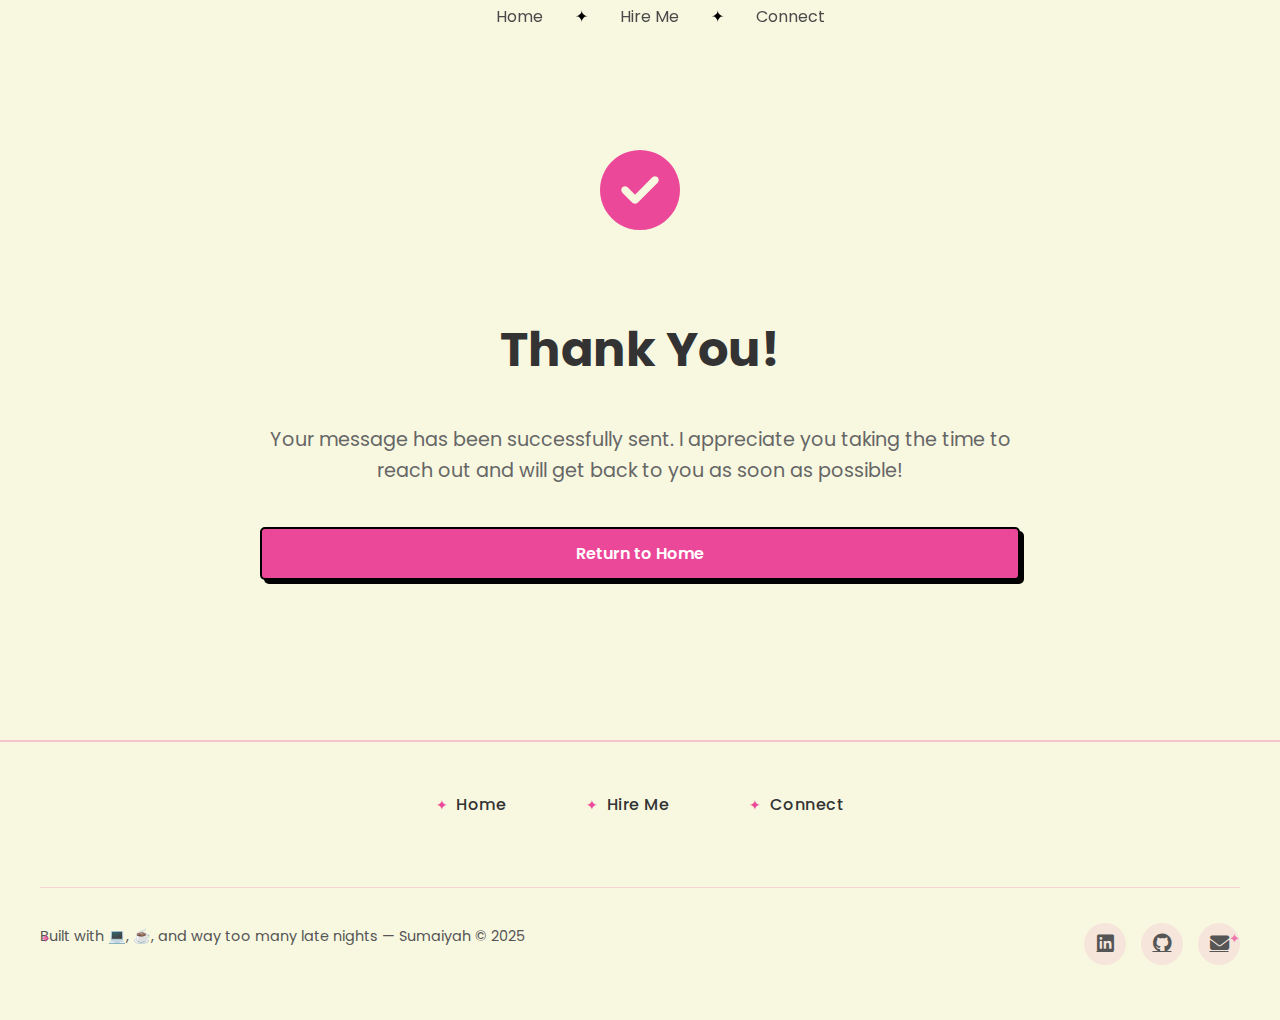
<file: thank-you.html>
<!DOCTYPE html>
<html lang="en">
<head>
    <meta charset="UTF-8">
    <meta name="viewport" content="width=device-width, initial-scale=1.0">
    <title>Thank You - Sumaiyah's Portfolio</title>
    
    <!-- Original Sparkle Favicon -->
    <link rel="icon" href="assets/favicon-sparkle.svg" type="image/svg+xml">
    <link rel="apple-touch-icon" href="assets/favicon-sparkle.svg">
    <meta name="theme-color" content="#ec4899">
    <link rel="stylesheet" href="style.css">
    <link rel="stylesheet" href="https://cdnjs.cloudflare.com/ajax/libs/font-awesome/6.4.0/css/all.min.css">
    <link href="https://fonts.googleapis.com/css2?family=Poppins:wght@300;400;500;600;700&display=swap" rel="stylesheet">
    <style>
        .thank-you-container {
            max-width: 800px;
            margin: 0 auto;
            padding: 100px 20px;
            text-align: center;
            min-height: 70vh;
            display: flex;
            flex-direction: column;
            justify-content: center;
        }
        
        .thank-you-icon {
            font-size: 80px;
            color: #ec4899;
            margin-bottom: 30px;
            animation: bounce 2s infinite;
        }
        
        .thank-you-title {
            font-size: 3rem;
            font-weight: 700;
            margin-bottom: 20px;
            color: #333;
        }
        
        .thank-you-message {
            font-size: 1.2rem;
            color: #666;
            margin-bottom: 40px;
            line-height: 1.6;
        }
        
        .return-home {
            display: inline-block;
            padding: 12px 24px;
            background-color: #ec4899;
            color: white;
            text-decoration: none;
            border-radius: 5px;
            font-weight: 600;
            transition: all 0.3s ease;
            border: 2px solid #000;
            box-shadow: 4px 4px 0 #000;
        }
        
        .return-home:hover {
            transform: translateY(-3px);
            box-shadow: 6px 6px 0 #000;
        }
        
        @keyframes bounce {
            0%, 20%, 50%, 80%, 100% {
                transform: translateY(0);
            }
            40% {
                transform: translateY(-20px);
            }
            60% {
                transform: translateY(-10px);
            }
        }
    </style>
</head>
<body>
    <!-- Navigation -->
    <header>
        <nav class="navbar">
            <ul class="nav-links">
                <li><a href="index.html">Home</a></li>
                <li class="separator">✦</li>
                <li><a href="hire-me.html">Hire Me</a></li>
                <li class="separator">✦</li>
                <li><a href="connect.html">Connect</a></li>
            </ul>
        </nav>
    </header>

    <div class="thank-you-container">
        <div class="thank-you-icon">
            <i class="fas fa-check-circle"></i>
        </div>
        <h1 class="thank-you-title">Thank You!</h1>
        <p class="thank-you-message">Your message has been successfully sent. I appreciate you taking the time to reach out and will get back to you as soon as possible!</p>
        <a href="index.html" class="return-home">Return to Home</a>
    </div>

    <!-- Simple Footer Section -->
    <footer class="simple-footer">
        <div class="footer-content">
            <div class="horizontal-links">
                <ul class="footer-links-horizontal">
                    <li><a href="index.html">Home</a></li>
                    <li><a href="hire-me.html">Hire Me</a></li>
                    <li><a href="connect.html">Connect</a></li>
                </ul>
            </div>
        </div>
        
        <div class="footer-bottom">
            <p class="footer-bottom-text">Built with 💻, ☕, and way too many late nights — Sumaiyah © 2025</p>
            <div class="footer-social">
                <a href="https://www.linkedin.com/in/sumaiyah-ibrahim-27049a284" target="_blank" rel="noopener noreferrer" class="social-link"><i class="fab fa-linkedin"></i></a>
                <a href="https://github.com/sumaiyahibrahim" target="_blank" rel="noopener noreferrer" class="social-link"><i class="fab fa-github"></i></a>
                <a href="mailto:sumaiyahibrahim15@gmail.com" class="social-link"><i class="fas fa-envelope"></i></a>
            </div>
        </div>
    </footer>
</body>
</html>
</file>
<file: style.css>
/* 
 * Main CSS for Sumaiyah's Portfolio
 * Contains core styles used across all pages
 */

/* ===== RESET & BASE STYLES ===== */
* {
    box-sizing: border-box;
}

body,
html {
    background: #f8f8e1;
    /* Apply the same color across the site */
    margin: 0;
    padding: 0;
}

/* Body styles are inherited from html */

nav {
    display: flex;
    justify-content: space-between;
    align-items: center;
    padding: 1rem 2rem;
    background-color: transparent;
    /* Transparent background */
    position: sticky;
    top: 0;
    z-index: 1000;
    max-width: 1400px;
    margin: 0 auto;
    width: 100%;
}

/* Hamburger menu for mobile */
.hamburger {
    display: none;
    flex-direction: column;
    justify-content: space-between;
    width: 30px;
    height: 21px;
    cursor: pointer;
    z-index: 1001;
}

.hamburger span {
    display: block;
    height: 3px;
    width: 100%;
    background-color: #4a4a4a;
    transition: all 0.3s ease;
}

.hamburger.active span:nth-child(1) {
    transform: translateY(9px) rotate(45deg);
}

.hamburger.active span:nth-child(2) {
    opacity: 0;
}

.hamburger.active span:nth-child(3) {
    transform: translateY(-9px) rotate(-45deg);
}



.navbar-logo {
    height: 40px;
    width: 40px;
}

.nav-links {
    list-style: none;
    display: flex;
    gap: 2rem;
    /* Add spacing between links */
    position: absolute;
    left: 50%;
    transform: translateX(-50%);
    transition: all 0.3s ease;
}

.nav-social {
    display: flex;
    gap: 1.5rem;
}

.nav-social a {
    color: #4a4a4a;
    font-size: 1.2rem;
    transition: color 0.3s ease;
}

.nav-social a:hover {
    color: #ec4899;
}

/* Media Queries for Responsive Design */
@media screen and (max-width: 992px) {
    nav {
        padding: 1rem;
    }
    
    .nav-links {
        gap: 1.5rem;
    }
}

@media screen and (max-width: 768px) {
    .hamburger {
        display: flex;
    }
    
    .nav-links {
        position: fixed;
        top: 0;
        left: -100%;
        width: 100%;
        height: 100vh;
        flex-direction: column;
        justify-content: center;
        align-items: center;
        background-color: rgba(248, 248, 225, 0.95);
        gap: 2rem;
        transition: 0.3s;
        z-index: 1000;
    }
    
    .nav-links.active {
        left: 0;
    }
    
    .nav-social {
        position: fixed;
        bottom: 50px;
        left: -100%;
        width: 100%;
        justify-content: center;
        transition: 0.3s;
        z-index: 1000;
    }
    
    .nav-social.active {
        left: 0;
    }
    
    .separator {
        display: none;
    }
}

@media screen and (max-width: 480px) {
    .navbar-logo {
        height: 35px;
        width: 35px;
    }
    
    nav {
        padding: 0.8rem;
    }
}

.nav-links li a {
    font-family: 'Poppins', sans-serif;
    font-size: 1rem;
    color: #4a4a4a;
    /* Match h1 tag color */
    text-decoration: none;
    /* Remove default underline */
    position: relative;
}

.nav-links li a::after {
    content: '';
    position: absolute;
    left: 0;
    bottom: -2px;
    /* Position underline slightly below text */
    width: 0;
    height: 2px;
    background-color: #ec4899;
    /* Pink underline */
    transition: width 0.3s ease;
}

.nav-links li a:hover::after {
    width: 100%;
    /* Expand underline on hover */
}

/* Style for the separator symbol in navbar */
.separator {
    color: black;
    /* Pink color to match the underline hover effect */
}

.hero-title {
    font-family: 'Playwrite AU SA', cursive;
}

body,
p,
a {
    font-family: 'Poppins', sans-serif;
}

.hero {
    display: flex;
    justify-content: center;
    align-items: center;
    height: 90vh;
    padding: 20px;
    background: #f8f8e1;
    /* Match the site's theme */
}

.hero-content {
    display: flex;
    gap: 60px;
    /* Increase the gap between the image and text */
    align-items: center;
    /* Align image and text vertically */
}

/* ===== RESPONSIVE DESIGN SYSTEM ===== */

/* Large Desktops (1200px and up) */
@media (min-width: 1200px) {
    .hero-content {
        max-width: 1140px;
        margin: 0 auto;
    }
    
    .hero-image {
        max-width: 350px;
    }
}

/* Medium Desktops (992px to 1199px) */
@media (min-width: 992px) and (max-width: 1199px) {
    .hero-content {
        max-width: 960px;
        margin: 0 auto;
        gap: 40px;
    }
    
    .hero-image {
        max-width: 300px;
    }
}

/* Tablets and Small Desktops (768px to 991px) */
@media (min-width: 768px) and (max-width: 991px) {
    .hero {
        height: auto;
        padding: 60px 20px;
    }
    
    .hero-content {
        max-width: 720px;
        margin: 0 auto;
        gap: 30px;
    }
    
    .hero-image {
        max-width: 250px;
    }
    
    .hero-text h1 {
        font-size: 2.5rem;
    }
    
    .hero-subtext {
        font-size: 1rem;
    }
}

/* Mobile Devices (up to 767px) */
@media (max-width: 767px) {
    .hero {
        height: auto;
        padding: 40px 20px;
    }
    
    .hero-content {
        flex-direction: column;
        gap: 30px;
        text-align: center;
    }
    
    .hero-text {
        text-align: center;
    }
    
    .hero-text h1 {
        font-size: 2.2rem;
    }
    
    .hero-subtext {
        font-size: 0.95rem;
        line-height: 1.6;
    }
    
    /* Remove any floating animations for small screens */
    .hero-image-container img,
    .hi-gif,
    .hi-container {
        animation: none !important;
        transform: none !important;
    }
    
    /* Enhanced Mobile Navigation */
    .hamburger {
        display: flex;
    }
    
    .nav-links {
        position: fixed;
        top: 0;
        right: -100%;
        width: 70%;
        height: 100vh;
        background-color: #f8f8e1;
        flex-direction: column;
        justify-content: center;
        align-items: center;
        transition: all 0.5s ease;
        box-shadow: -5px 0 15px rgba(0, 0, 0, 0.1);
        z-index: 1000;
        padding: 50px 0;
    }
    
    .nav-links.active {
        right: 0;
    }
    
    .nav-links li {
        margin: 15px 0;
    }
    
    .separator {
        display: none;
    }
    
    .nav-social {
        position: absolute;
        bottom: 50px;
        display: flex;
        justify-content: center;
        width: 100%;
    }
}

/* Small Mobile Devices (up to 575px) */
@media (max-width: 575px) {
    .hero-text h1 {
        font-size: 2rem;
    }
    
    .hero-image {
        max-width: 200px;
    }
    
    .custom-button {
        padding: 10px 20px;
        font-size: 0.9rem;
    }
}

.hero-image-container {
    flex: 1;
    /* Allow the image container to take up space */
    text-align: center;
    /* Center the image inside the container */
}

.hero-image {
    width: 100%;
    /* Make the image responsive */
    max-width: 300px;
    /* Set a maximum width for the image */
    height: auto;
    /* Maintain aspect ratio */
    border-radius: 10px;
    /* Optional: Add rounded corners */
}

.hero-text {
    flex: 3;
    /* Increase the width of the text container */
    text-align: left;
    /* Align text to the left */
    font-family: 'Playwrite AU SA', cursive;
}

@import url('https://fonts.googleapis.com/css2?family=Playwrite+AU+SA:wght@100..400&display=swap');

.hero-text h1 {
    font-size: 100px;
    /* Keep the font size large */
    font-family: 'Playwrite AU SA', cursive;
    /* Apply Playwrite AU SA font */
    font-weight: 400;
    /* Use the specified weight range */
    margin: 0;
    /* Remove any extra margin */
    line-height: 1.2;
    /* Adjust spacing between lines */
    word-wrap: break-word;
    /* Ensure text wraps properly if needed */
    color: #4a4a4a;
    /* Dark gray color */
}

.about-container h2 {
    font-size: 1.5rem;
    font-weight: 600;
    margin-bottom: 20px;
    color: #333;
}

.custom-button {
    position: relative;
    display: inline-flex;
    align-items: center;
    justify-content: center;
    padding: 12px 24px;
    font-size: 16px;
    font-weight: 600;
    cursor: pointer;
    transition: all 0.3s ease;
    outline: none;
    user-select: none;
    color: #ffffff;
    border-top-width: 1px;
    border-right-width: 1px;
    border-bottom-width: 1px;
    border-left-width: 1px;
    border-top-style: solid;
    border-right-style: solid;
    border-bottom-style: solid;
    border-left-style: solid;
    border-top-color: #000000;
    border-right-color: #000000;
    border-bottom-color: #000000;
    border-left-color: #000000;
    border-top-left-radius: 4px;
    border-top-right-radius: 4px;
    border-bottom-right-radius: 4px;
    border-bottom-left-radius: 4px;
    background-color: #ec4899;
    box-shadow: 4px 4px 0px 0px #be185d;
    text-decoration: none;
    text-align: center;
}

.custom-button:hover {
    transition: all 0.3s ease;
    transform: translateY(-2px);
}

.hero-subtext {
    max-width: 600px;
    margin: 20px auto;
    font-size: 1.1rem;
    line-height: 1.6;
    color: #333;
    margin-top: 35px;
    margin-left: 0px;
    margin-right: 0px;
}

/* Ensure Poppins font is loaded */
@import url('https://fonts.googleapis.com/css2?family=Poppins:wght@300;400;500;600&display=swap');

body {
    font-family: 'Poppins', sans-serif;
}

/* Style the scroll-text container */
.scroll-marquee-wrapper {
    width: 100%;
    overflow: hidden;
    /* Prevent text from overflowing */
    background-color: transparent;
    position: relative;
    height: 100px;
    /* Adjust height as needed */
    display: flex;
    align-items: center;
}

.scroll-text {
    font-size: 48px;
    /* Enlarge the text size */
    color: #585656;
    /* Match the h1 color */
    font-family: 'Poppins', sans-serif;
    white-space: nowrap;
    /* Prevent text wrapping */
    display: inline-block;
    animation: scroll-left 90s linear infinite;
    /* Increase duration for slower scrolling */
}

/* Duplicate the text for seamless scrolling */
.scroll-text::after {
    content: attr(data-text);
    /* Duplicate the text */
    margin-left: 50px;
    /* Add spacing between repetitions */
}

/* Right-to-left seamless scrolling animation */
@keyframes scroll-left {
    0% {
        transform: translateX(0);
    }

    100% {
        transform: translateX(-100%);
    }
}

/* About Section Styling */
.about-section {
    background-color: #f8f8e1;
    /* Match the site's theme */
    padding: 30px;
    font-family: 'Poppins', sans-serif;
}

.about-flex-container {
    display: flex;
    align-items: center;
    justify-content: space-between;
    gap: 60px;
    /* Increase spacing between candy and content */
    padding: 30px;
    /* Add padding around the flex container */
}

.candy-container {
    flex: 1;
    display: flex;
    justify-content: center;
    align-items: center;
    padding: 20px;
    /* Add padding around the candy */
}

.spiral-candy {
    width: 400px;
    /* Candy size */
    height: 400px;
    border-radius: 50%;
    display: block;
    /* Ensure the image is visible */
    transform-origin: center;
    /* Rotate around the center */
    animation: none; /* Remove any rotation animation */
}

/* About Section Responsive Design */
@media (max-width: 991px) {
    .about-flex-container {
        flex-direction: column;
        gap: 30px;
        padding: 20px;
    }
    
    .about-container {
        padding: 20px;
        width: 100%;
    }
    
    .candy-container {
        display: none; /* Hide the candy on tablet and mobile screens */
    }
    
    .about-container h2 {
        text-align: center;
        font-size: 2rem;
    }
    
    .about-container p {
        font-size: 1rem;
        line-height: 1.6;
    }
    
    .typewriter-container {
        font-size: 1.2rem;
        margin-top: 15px;
    }
    
    .cursor {
        font-size: 1.2rem;
    }
}

.about-container {
    flex: 2;
    text-align: left;
    padding: 20px 40px;
    /* Add padding to the content */
    font-size: 20px;
    /* Increase font size for better readability */
    line-height: 1.8;
    /* Adjust line height for better spacing */
}

.about-container p {
    font-size: 18px;
    line-height: 1.8;
    color: #585656;
    margin-bottom: 20px;
}

.highlight {
    color: #ec4899;
    /* Pink color for highlighted text */
    font-weight: bold;
    position: relative;
    text-decoration: none;
    /* Remove any default underline */
}

.highlight::after {
    content: '';
    position: absolute;
    left: 0;
    bottom: 0;
    width: 100%;
    height: 4px;
    background-color: #ec4899;
    opacity: 0.3;
    z-index: -1;
    transition: opacity 0.3s ease;
}

.highlight:hover::after {
    opacity: 0.6;
}

.resume-link {
    display: inline-block;
    padding: 10px 20px;
    background-color: rgba(236, 72, 153, 0.1);
    color: #555;
    text-decoration: none;
    border-radius: 5px;
    font-weight: 500;
    transition: all 0.3s ease;
    border: 1px solid rgba(236, 72, 153, 0.3);
    font-family: 'Poppins', sans-serif;
}

.resume-link i {
    margin-left: 8px;
    color: #ec4899;
    transition: all 0.3s ease;
}

.resume-link:hover {
    background-color: rgba(236, 72, 153, 0.2);
    transform: translateY(-3px);
    box-shadow: 0 5px 15px rgba(236, 72, 153, 0.1);
}

.resume-link:hover i {
    transform: translateX(3px);
}

.resume-link-small {
    display: inline-block;
    padding: 6px 12px;
    background-color: rgba(236, 72, 153, 0.08);
    color: #666;
    text-decoration: none;
    border-radius: 4px;
    font-weight: 400;
    font-size: 0.9rem;
    transition: all 0.3s ease;
    border: 1px solid rgba(236, 72, 153, 0.2);
    font-family: 'Poppins', sans-serif;
    margin-top: 5px;
}

.resume-link-small i {
    margin-left: 5px;
    color: #ec4899;
    font-size: 0.8rem;
    transition: all 0.3s ease;
}

.resume-link-small:hover {
    background-color: rgba(236, 72, 153, 0.15);
    transform: translateY(-2px);
    color: #ec4899;
}

.resume-link-small:hover i {
    transform: translateX(2px);
}

/* Typewriter Effect */
.typewriter-container {
    font-family: 'Poppins', sans-serif;
    font-size: 24px;
    /* Adjust font size */
    color: #ec4899;
    /* Pink color for the typewritten text */
    text-align: center;
    margin-top: 20px;
    white-space: nowrap;
    overflow: hidden;
    display: inline-block;
    position: relative;
}

#typewriter {
    color: #ec4899;
    /* Pink color for the typewritten text */
}

.cursor {
    font-weight: bold;
    font-size: 24px;
    color: #ec4899;
    /* Accent color for the cursor*/
    animation: blink 0.7s steps(2, start) infinite;
}

/* Blinking cursor animation */
@keyframes blink {

    0%,
    100% {
        opacity: 1;
    }

    50% {
        opacity: 0;
    }
}

/* Learning Card with 3 Columns */
.learning-columns {
  display: flex;
  justify-content: space-between;
  align-items: stretch;
  gap: 0;
  width: 100%;
  background-color: #F6F7C4; /* Yellow background */
  padding: 25px 20px;
  position: relative;
  overflow: hidden;
  border-radius: 20px;
  box-shadow: 0 8px 32px rgba(0, 0, 0, 0.1);
  font-family: 'Poppins', sans-serif;
  margin: 20px 0; /* Top and bottom margin */
}

.learning-column {
  flex: 1;
  padding: 0 15px;
  margin-top: 0;
  display: flex;
  flex-direction: column;
}

.column-separator {
  width: 1px;
  background: rgba(0, 0, 0, 0.1);
  align-self: stretch;
  margin: 0 10px;
}

.column-title {
  font-size: 1.2rem;
  font-weight: 600;
  margin-bottom: 20px;
  text-align: center;
  color: #333;
  padding-bottom: 10px;
  border-bottom: 2px solid rgba(0, 0, 0, 0.1);
  font-family: 'Poppins', sans-serif;
}

.column-content {
  display: flex;
  flex-direction: column;
  gap: 20px;
  height: 100%;
}

.learning-item {
  display: flex;
  flex-direction: column;
  gap: 15px;
  padding: 15px;
  background: rgba(255, 255, 255, 0.7);
  border-radius: 10px;
  box-shadow: 0 4px 6px rgba(0, 0, 0, 0.05);
  transition: all 0.3s ease;
  border: 1px solid rgba(0, 0, 0, 0.05);
  margin-top: 0;
  height: 100%;
}

.learning-item:hover {
  transform: translateY(-3px);
  box-shadow: 0 6px 12px rgba(0, 0, 0, 0.1);
  background: rgba(255, 255, 255, 0.9);
  border-color: rgba(0, 0, 0, 0.1);
}

.learning-details {
  flex: 1;
  display: flex;
  flex-direction: column;
}

.learning-details h4 {
  font-size: 1rem;
  font-weight: 600;
  margin: 0 0 12px 0;
  color: #333;
  font-family: 'Poppins', sans-serif;
}

.learning-details p {
  font-size: 0.85rem;
  color: #555;
  margin: 0 0 8px 0;
  line-height: 1.4;
  font-family: 'Poppins', sans-serif;
}

.tech-list {
  margin: 10px 0;
  padding-left: 0;
}

.tech-list p {
  margin-bottom: 6px;
  font-size: 0.8rem;
  position: relative;
  text-indent: 0;
  padding-left: 0;
}

.tech-list strong {
  color: #333;
  font-weight: 600;
  margin-right: 5px;
}



/* Responsive styles for learning section */
@media (max-width: 768px) {
  .learning-columns {
    flex-direction: column;
    gap: 20px;
    padding: 15px 10px;
    width: 90%;
  }
  
  .column-separator {
    width: 100%;
    height: 1px;
    min-height: auto;
    margin: 8px 0;
  }
  
  .learning-column {
    padding: 0;
    min-height: auto;
  }
  
  .learning-item {
    max-height: none;
  }
}

/* Project preview */
.project-preview {
  margin: 15px 0;
  border-radius: 8px;
  overflow: hidden;
  box-shadow: 0 4px 8px rgba(0, 0, 0, 0.1);
}

.project-thumbnail {
  width: 100%;
  height: 180px;
  overflow: hidden;
  border-radius: 8px;
  margin-bottom: 15px;
  box-shadow: 0 3px 6px rgba(0, 0, 0, 0.1);
}

.project-image {
  width: 100%;
  height: auto;
  display: block;
  transition: transform 0.5s ease;
}

.project-preview:hover .project-image {
  transform: scale(1.03);
}

/* LeetCode links */
.leetcode-links {
  display: flex;
  flex-direction: column;
  gap: 8px;
}

/* Responsive styles */
@media (max-width: 768px) {
  .learning-columns {
    flex-direction: column;
    gap: 30px;
    padding: 20px 15px;
  }
  
  .column-separator {
    width: 100%;
    height: 1px;
    min-height: auto;
    margin: 10px 0;
  }
  
  .learning-column {
    padding: 0;
  }
}

/* Responsive Design */
@media (max-width: 768px) {
    .about-container h2 {
        font-size: 1.5rem;
    }

    .about-container p {
        font-size: 16px;
    }
}

:root {
    --card-height: 680px;
    /* Increased card height */
    --card-width: calc(100% - 20vw);
    /* Retained responsive width */
    --card-margin: 4vw;
    /* Margin between cards */
    --card-top-offset: 1em;
    /* Offset for stacking effect */
    --numcards: 5;
    /* Number of cards */
    --outline-width: 0px;
}

#cards {
    padding-bottom: calc(var(--numcards) * var(--card-top-offset));
    /* Space at the bottom for sliding cards */
    margin-bottom: var(--card-margin);
    /* Prevent margin from affecting scroll-timeline */
    list-style: none;
    display: grid;
    grid-template-columns: 1fr;
    grid-template-rows: repeat(var(--numcards), var(--card-height));
    gap: var(--card-margin);
    justify-content: center;
    /* Center the cards horizontally */
}

.card {
    margin: 0 auto;
    /* Center each card */
    width: var(--card-width);
    /* Retained width */
    height: var(--card-height);
    /* Retained height */
    position: sticky;
    top: 0;
    padding-top: var(--card-top-offset);
    transform-origin: 50% 50%;
    /* Center origin for scaling and rotation */
    will-change: transform;
    background: #ffeb3b;
    /* Yellow background for all cards */
    color: #000;
    /* Black text for contrast */
    border: 3px solid #000;
    /* Bold black border */
    border-radius: 10px;
    /* Rounded corners */
    box-shadow: 0.6rem 0.6rem 0 rgba(0, 0, 0, 0.5);
    /* Shadow for depth */
    font-family: 'Courier New', Courier, monospace;
    /* Retro font */
    font-size: 1.5rem;
    display: flex;
    justify-content: center;
    align-items: center;
    text-align: center;
    outline: var(--outline-width) solid hotpink;
    transition: transform 0.5s ease, box-shadow 0.5s ease;
    /* Smooth transition for stacking */
}

/* Add smooth transition for shrinking */
.card {
    transition: transform 0.3s ease-in-out;
}

.card:hover {
    transform: scale(1.3) translateY(-10px);
    /* Enlarge moderately and lift effect on hover */
    box-shadow: 1rem 1rem 1.5rem rgba(0, 0, 0, 0.5);
    /* Enhanced shadow on hover */
}

.card__content {
    display: none;
    /* Remove the white content area */
}

.card:nth-child(1) {
    background: #F6D6D6;
    /* Hero Section */
}

.hero {
    display: flex;
    flex-direction: column;
    align-items: center;
    justify-content: center;
    text-align: center;
    padding: 1rem;
    min-height: 100vh;
    position: relative;
    overflow: hidden;
}

@media screen and (max-width: 768px) {
    .hero {
        padding: 1rem 1.5rem;
        min-height: 80vh;
    }
    
    .hero-title {
        font-size: 2.5rem !important;
    }
    
    .hero-subtitle {
        font-size: 1.2rem !important;
    }
}

@media screen and (max-width: 480px) {
    .hero {
        padding: 1rem;
    }
    
    .hero-title {
        font-size: 2rem !important;
    }
    
    .hero-subtitle {
        font-size: 1rem !important;
    }
}

.card:nth-child(1):hover {
    transform: rotate(2deg) translateY(-10px) scale(1.1);
    /* Pink card floats with slight rotation */
    box-shadow: 0.8rem 0.8rem 1.2rem rgba(0, 0, 0, 0.4);
    /* Enhanced shadow on hover */
}

.card:nth-child(2) {
    background: #F6F7C4;
    /* Second card color */
    transition: transform 0.3s ease, box-shadow 0.3s ease;
}

.card:nth-child(2):hover {
    transform: rotate(-2deg) translateY(-10px) scale(1.2);
    /* Yellow card floats with slight rotation */
    box-shadow: 0.6rem 0.6rem 1.2rem rgba(0, 0, 0, 0.4);
    /* Subtle shadow */
}

.card:nth-child(3) {
    background: #A1EEBD;
    /* Green card for Projects in Progress */
    transition: transform 0.3s ease, box-shadow 0.3s ease;
}

.card:nth-child(3):hover {
    transform: rotate(3deg) translateY(-10px) scale(1.1);
    /* Zoom effect with tilt */
    box-shadow: 0.8rem 0.8rem 1.2rem rgba(0, 0, 0, 0.4);
    /* Stronger shadow */
}

.card:nth-child(4) {
    background: #7BD3EA;
    /* Blue card for Skills */
    transition: transform 0.3s ease, box-shadow 0.3s ease;
}

.card:nth-child(4):hover {
    transform: rotate(-3deg) translateY(-10px) scale(1.1);
    /* Blue card floats with left tilt */
    box-shadow: 0.6rem 0.6rem 1.2rem rgba(0, 0, 0, 0.4);
    /* Subtle shadow */
}

.card:nth-child(5) {
    background: #FFF8DC;
    /* Pastel yellow for Hire Me card */
    transition: transform 0.3s ease, box-shadow 0.3s ease;
}

.card:nth-child(5):hover {
    transform: translateY(-10px);
    box-shadow: 0 15px 30px rgba(0, 0, 0, 0.2);
}

/* Tech list */
.tech-list {
  margin: 15px 0;
  padding-left: 0;
}

.tech-list p {
  margin-bottom: 8px;
  position: relative;
}

/* Learning links */
.learning-links {
  margin-top: auto;
  padding-top: 10px;
}

.project-note {
  font-size: 0.8rem;
  color: #666;
  font-style: italic;
  margin: 3px 0 0 0;
}

.learning-link {
  display: inline-block;
  color: #1a73e8;
  text-decoration: none;
  font-size: 0.85rem;
  font-weight: 500;
  font-family: 'Poppins', sans-serif;
  transition: color 0.2s ease, transform 0.2s ease;
}

.learning-link:hover {
  text-decoration: underline;
  color: #1558c4;
  transform: translateX(3px);
}

/* Progress bar for Python Bootcamp */
.progress-container {
  margin: 10px 0;
  width: 100%;
}

.progress-bar {
  height: 8px;
  background-color: rgba(0, 0, 0, 0.1);
  border-radius: 4px;
  overflow: hidden;
  margin-bottom: 4px;
}

.progress-fill {
  height: 100%;
  background-color: #306998; /* Python blue */
  border-radius: 4px;
}

.progress-text {
  font-size: 0.75rem;
  color: #555;
  display: block;
  text-align: right;
  font-family: 'Poppins', sans-serif;
}

/* Floating icons for Full-Stack Journey */
.floating-icons {
  display: flex;
  justify-content: space-around;
  margin: 12px 0;
}

.tech-icon {
  font-size: 1.3rem;
  display: inline-block;
  padding: 5px;
  background: rgba(255, 255, 255, 0.8);
  border-radius: 50%;
  box-shadow: 0 2px 4px rgba(0, 0, 0, 0.1);
}

/* Projects in Progress */
.projects-container {
  display: grid;
  grid-template-columns: repeat(auto-fill, minmax(320px, 1fr));
  gap: 30px;
  margin: 25px 0;
  font-family: 'Poppins', sans-serif;
}

.project-card {
  background: #fff;
  border-radius: 15px;
  overflow: hidden;
  box-shadow: 0 10px 25px rgba(0, 0, 0, 0.07);
  transition: transform 0.3s ease, box-shadow 0.3s ease;
  display: flex;
  flex-direction: column;
  max-height: 480px;
  border: 1px solid rgba(0, 0, 0, 0.05);
  font-family: 'Poppins', sans-serif;
}

.project-card:hover {
  transform: translateY(-8px);
  box-shadow: 0 15px 30px rgba(0, 0, 0, 0.1);
}

.project-thumbnail {
  width: 100%;
  height: 190px;
  overflow: hidden;
  position: relative;
}

.project-thumbnail img {
  width: 100%;
  height: 100%;
  object-fit: cover;
  transition: transform 0.5s ease;
}

.project-card:hover .project-thumbnail img {
  transform: scale(1.05);
}

.project-header {
  display: flex;
  justify-content: space-between;
  align-items: center;
  padding: 15px 20px 5px;
  font-family: 'Poppins', sans-serif;
  white-space: nowrap;
  overflow: hidden;
}

.project-header h4 {
  margin: 0;
  font-size: 1rem;
  font-weight: 600;
  color: #333;
  font-family: 'Poppins', sans-serif;
  white-space: nowrap;
  overflow: hidden;
  text-overflow: ellipsis;
  max-width: 70%;
}

.project-badge {
  background: #f5f5f5;
  color: #444;
  padding: 4px 8px;
  border-radius: 20px;
  font-size: 0.65rem;
  font-weight: 500;
  letter-spacing: 0.5px;
  text-transform: uppercase;
  font-family: 'Poppins', sans-serif;
}

.project-description {
  padding: 0 20px 15px;
  font-size: 0.85rem;
  color: #555;
  line-height: 1.5;
  flex-grow: 1;
  font-family: 'Poppins', sans-serif;
}

.project-tech {
  display: flex;
  flex-wrap: wrap;
  gap: 6px;
  padding: 0 20px 15px;
  margin-top: auto;
  font-family: 'Poppins', sans-serif;
}

.tech-tag {
  background: #f8f9fa;
  color: #444;
  padding: 5px 10px;
  border-radius: 4px;
  font-size: 0.75rem;
  font-weight: 500;
  border: 1px solid #eee;
  font-family: 'Poppins', sans-serif;
  display: inline-flex;
  align-items: center;
  justify-content: center;
  margin: 2px;
  transition: all 0.2s ease;
}

.tech-tag:hover {
  background: #f0f0f0;
  border-color: #ddd;
  transform: translateY(-1px);
}

.project-status {
  padding: 15px 20px;
  background: #f9f9f9;
  border-top: 1px solid #eee;
  font-family: 'Poppins', sans-serif;
}

.status-bar {
  height: 8px;
  background-color: rgba(0, 0, 0, 0.08);
  border-radius: 4px;
  overflow: hidden;
  margin-bottom: 8px;
}

.status-fill {
  height: 100%;
  background: linear-gradient(90deg, #4CAF50, #8BC34A);
  border-radius: 4px;
  position: relative;
  overflow: hidden;
}

.status-fill::after {
  content: '';
  position: absolute;
  top: 0;
  left: 0;
  right: 0;
  bottom: 0;
  background: linear-gradient(
    90deg,
    rgba(255, 255, 255, 0) 0%,
    rgba(255, 255, 255, 0.3) 50%,
    rgba(255, 255, 255, 0) 100%
  );
  animation: shimmer 1.5s infinite;
}

.status-text {
  font-size: 0.75rem;
  color: #555;
  display: block;
  text-align: right;
  font-family: 'Poppins', sans-serif;
}

@keyframes shimmer {
  0% {
    transform: translateX(-100%);
  }
  100% {
    transform: translateX(100%);
  }
}

/* Responsive adjustments for projects */
@media (max-width: 768px) {
  .projects-container {
    grid-template-columns: 1fr;
  }
  
  .project-card {
    margin-bottom: 20px;
  }
  
  .project-thumbnail {
    height: 160px;
  }
}

.fun-facts-list {
  list-style-type: none;
  padding: 0;
  margin: 0;
  font-size: 0.9rem;
  line-height: 1.6;
  color: #333;
  width: 100%;
  font-family: 'Poppins', sans-serif;
  transition: opacity 0.5s ease, transform 0.5s ease;
}

.fun-facts-list.hidden {
  opacity: 0;
  transform: translateY(20px);
  pointer-events: none;
}

.fun-facts-list li {
  font-size: 0.9rem;
  margin-bottom: 8px;
  padding: 8px 12px;
  background: rgba(255, 255, 255, 0.7);
  border-radius: 8px;
  box-shadow: 0 2px 4px rgba(0, 0, 0, 0.05);
  position: relative;
  overflow: hidden;
  transition: transform 0.2s ease, box-shadow 0.2s ease, opacity 0.3s ease;
  border-left: 3px solid #f6d6d6;
  font-family: 'Poppins', sans-serif;
}

.fun-facts-list li:hover {
  transform: translateY(-2px);
  box-shadow: 0 4px 8px rgba(0, 0, 0, 0.1);
  background: rgba(255, 255, 255, 0.9);
}

.fun-facts-list li::before {
  content: '';
  position: absolute;
  top: 0;
  left: 0;
  width: 100%;
  height: 100%;
  background: linear-gradient(45deg, rgba(255,255,255,0), rgba(255,255,255,0.3));
  transform: translateX(-100%);
  transition: transform 0.6s ease;
}

.fun-facts-list li:hover::before {
  transform: translateX(100%);
  transition: transform 1s ease;
}


/* Skills Section Styles */
.skills-container {
  width: 100%;
  display: flex;
  flex-direction: column;
  gap: 12px;
  margin-bottom: 25px;
  padding: 0;
}

.skill-row {
  display: flex;
  align-items: center;
  width: 100%;
  padding: 12px 15px;
  border-radius: 0;
  transition: all 0.3s ease;
  background: transparent;
  position: relative;
  overflow: visible;
  box-shadow: none;
  border-bottom: 1px dashed rgba(0, 0, 0, 0.1);
}

.skill-row:last-child {
  border-bottom: none;
}

.skill-row:hover {
  transform: translateX(5px);
  background: rgba(255, 255, 255, 0.3);
}

.skill-badge-circle {
  width: 40px;
  height: 40px;
  border-radius: 50%;
  background: #fff;
  display: flex;
  align-items: center;
  justify-content: center;
  font-size: 20px;
  margin-right: 15px;
  box-shadow: 0 2px 5px rgba(0, 0, 0, 0.1);
  transition: all 0.3s ease;
  flex-shrink: 0;
  border: 2px solid #f0f0f0;
}

.skill-row:hover .skill-badge-circle {
  transform: scale(1.1) rotate(10deg);
  border-color: #0066cc;
  background: #fff;
  box-shadow: 0 3px 8px rgba(0, 0, 0, 0.15);
}

.skill-info {
  width: 35%;
  padding-right: 15px;
}

.skill-name {
  font-family: 'Poppins', sans-serif;
  font-size: 0.9rem;
  font-weight: 600;
  color: #333;
  margin-bottom: 4px;
  letter-spacing: 0.3px;
}

.skill-tools {
  font-family: 'Poppins', sans-serif;
  font-size: 0.75rem;
  color: #666;
  margin-bottom: 5px;
}

.skill-level {
  font-family: 'Poppins', sans-serif;
  font-size: 0.75rem;
  font-weight: 500;
  color: #0066cc;
  background-color: rgba(0, 102, 204, 0.1);
  padding: 3px 8px;
  border-radius: 12px;
  display: inline-block;
  position: relative;
  cursor: pointer;
  transition: all 0.3s ease;
  border: 1px solid rgba(0, 102, 204, 0.2);
}

.skill-level:hover {
  background-color: rgba(0, 102, 204, 0.15);
  transform: translateY(-2px);
}

.skill-progress-wrapper {
  flex: 1;
  display: flex;
  align-items: center;
}

.skill-progress-bar {
  flex-grow: 1;
  height: 8px;
  background-color: rgba(240, 240, 240, 0.5);
  border-radius: 4px;
  overflow: hidden;
  margin-right: 10px;
  box-shadow: inset 0 1px 3px rgba(0, 0, 0, 0.05);
  position: relative;
}

.skill-progress-fill {
  height: 100%;
  background-color: #0066cc;
  background-image: linear-gradient(90deg, 
    rgba(255, 255, 255, 0.1) 0%, 
    rgba(255, 255, 255, 0.1) 20%, 
    rgba(255, 255, 255, 0.3) 20%, 
    rgba(255, 255, 255, 0.3) 40%, 
    rgba(255, 255, 255, 0.1) 40%, 
    rgba(255, 255, 255, 0.1) 60%, 
    rgba(255, 255, 255, 0.3) 60%, 
    rgba(255, 255, 255, 0.3) 80%, 
    rgba(255, 255, 255, 0.1) 80%);
  background-size: 20px 100%;
  border-radius: 4px;
  transition: width 1.5s ease-in-out;
  position: relative;
  overflow: hidden;
}

.skill-progress-value {
  font-family: 'Poppins', sans-serif;
  font-size: 0.75rem;
  font-weight: 600;
  color: #444;
  min-width: 55px;
  text-align: right;
}

.pricing-block-content {
  padding: 25px;
  width: 100%;
}

.section-title {
  font-family: 'Poppins', sans-serif;
  font-size: 1.2rem;
  font-weight: 600;
  color: #333;
  margin-bottom: 20px;
  text-align: center;
}

/* Responsive adjustments */
@media (max-width: 768px) {
  .skill-row {
    flex-wrap: wrap;
    gap: 10px;
    padding: 15px 10px;
  }
  
  .skill-badge-circle {
    margin-right: 10px;
  }
  
  .skill-info {
    width: calc(100% - 50px);
    padding-right: 0;
    margin-bottom: 10px;
  }
  
  .skill-progress-wrapper {
    width: 100%;
    margin-left: 50px;
  }
}

/* Badges Section */
.skill-badges {
  margin-top: 10px;
  margin-bottom: 20px;
  width: 100%;
  overflow: hidden;
  padding: 0 10px;
}

.badge-title {
  font-family: 'Poppins', sans-serif;
  font-size: 1rem;
  font-weight: 600;
  color: #333;
  margin-bottom: 15px;
  text-align: center;
  position: relative;
}

.badge-title:after {
  content: '';
  position: absolute;
  bottom: -8px;
  left: 50%;
  transform: translateX(-50%);
  width: 50px;
  height: 3px;
  background: #0066cc;
  border-radius: 2px;
}

.badge-container {
  display: flex;
  flex-wrap: wrap;
  justify-content: center;
  gap: 12px;
  position: relative;
  padding: 5px 0;
}

.skill-badge {
  font-family: 'Poppins', sans-serif;
  font-size: 0.8rem;
  font-weight: 500;
  color: #333;
  background: #f8f9fa;
  padding: 6px 12px;
  border-radius: 25px;
  box-shadow: 0 2px 6px rgba(0, 0, 0, 0.08);
  cursor: pointer;
  transition: all 0.3s ease;
  position: relative;
  border: 2px solid transparent;
  display: flex;
  align-items: center;
}

.skill-badge:hover {
  transform: translateY(-2px);
  box-shadow: 0 4px 10px rgba(0, 0, 0, 0.15);
  background: #fff;
  border-color: #0066cc;
  z-index: 1;
  color: #0066cc;
}

.skill-badge::after {
  content: attr(data-badge-info);
  position: absolute;
  top: -5px;
  left: 0;
  transform: translateY(-100%);
  background: #333;
  color: white;
  padding: 8px 12px;
  border-radius: 4px;
  font-size: 0.75rem;
  white-space: normal;
  width: 180px;
  text-align: center;
  opacity: 0;
  visibility: hidden;
  transition: all 0.3s ease;
  z-index: 10;
  pointer-events: none;
}

.skill-badge::before {
  content: '';
  position: absolute;
  top: -5px;
  left: 15px;
  border-width: 5px;
  border-style: solid;
  border-color: #333 transparent transparent transparent;
  opacity: 0;
  visibility: hidden;
  transition: all 0.3s ease;
  z-index: 10;
}

.skill-badge:hover::after,
.skill-badge:hover::before {
  opacity: 1;
  visibility: visible;
}

@keyframes shimmer {
  0% {
    transform: translateX(-100%);
  }
  100% {
    transform: translateX(100%);
  }
}

/* Responsive adjustments */
@media (max-width: 768px) {
  .skill-row {
    flex-direction: column;
    align-items: flex-start;
    gap: 15px;
    padding: 18px;
  }
  
  .skill-info, 
  .skill-progress-wrapper {
    width: 100%;
  }
  
  .skill-info {
    padding-right: 0;
    margin-bottom: 10px;
  }
  
  .badge-container {
    gap: 12px;
  }
  
  .skill-badge {
    font-size: 0.85rem;
    padding: 8px 15px;
  }
  
  .skill-level::after,
  .skill-badge::after {
    width: 150px;
    font-size: 0.7rem;
  }
}



/* Fun Facts List Enhancements */
.fun-facts-list {
  list-style: none;
  padding: 0;
  margin: 0;
}

.fun-facts-list li {
  padding: 10px 15px;
  margin-bottom: 10px;
  background: rgba(248, 248, 225, 0.5);
  border-radius: 8px;
  transition: all 0.3s ease;
}

.fun-facts-list li:hover {
  background: rgba(248, 248, 225, 0.8);
  transform: translateX(5px);
}

/* ===== HOVER EFFECTS ===== */
/* Hi Hover Animation Effect */
.hi-container {
  position: relative;
  display: inline-block;
  cursor: pointer;
}

.hi-gif {
  position: absolute;
  top: -120px;
  left: 50%;
  transform: translateX(-50%) scale(0);
  width: 150px;
  height: auto;
  opacity: 0;
  transition: transform 0.3s ease, opacity 0.3s ease;
  z-index: 10;
  pointer-events: none;
  filter: drop-shadow(0 4px 6px rgba(0, 0, 0, 0.1));
}

.hi-container:hover .hi-gif {
  transform: translateX(-50%) scale(1);
  opacity: 1;
}

/* Animation for the text when hovered */
.hi-text {
  display: inline-block;
  position: relative;
  transition: transform 0.3s ease, color 0.3s ease;
}

.hi-container:hover .hi-text {
  transform: translateY(5px);
  color: #FFB6C1;
}

/* Simple fade-in for the GIF without bouncing */
.hi-container:hover .hi-gif {
  transform: translateX(-50%) scale(1);
  opacity: 1;
}

/* Connect handshake hover effect */
.connect-container {
  position: relative;
  display: inline-block;
  cursor: pointer;
}

.handshake-gif {
  position: absolute;
  top: 30px;
  left: 50%;
  transform: translateX(-50%) scale(0);
  width: 120px;
  height: auto;
  opacity: 0;
  transition: transform 0.3s ease, opacity 0.3s ease;
  z-index: 10;
  pointer-events: none;
  filter: drop-shadow(0 4px 6px rgba(0, 0, 0, 0.1));
}

.connect-container:hover .handshake-gif {
  transform: translateX(-50%) scale(1);
  opacity: 1;
}

.connect-container:hover .connect-text {
  transform: translateY(-5px);
  color: #ec4899;
}



.footer-content {
  display: flex;
  flex-direction: column;
  align-items: center;
  max-width: 1200px;
  margin: 0 auto;
}

.horizontal-links {
  width: 100%;
  display: flex;
  justify-content: center;
  margin-bottom: 30px;
  background: transparent;
  position: relative;
}

.footer-links-horizontal {
  list-style: none;
  padding: 0;
  margin: 0;
  display: flex;
  flex-wrap: wrap;
  justify-content: center;
  gap: 30px;
}

.footer-links-horizontal li {
  margin: 0;
  padding: 0;
  position: relative;
}

.footer-links-horizontal a {
  font-family: 'Poppins', sans-serif;
  font-size: 1.1rem;
  color: #555;
  text-decoration: none;
  transition: all 0.3s ease;
  position: relative;
  padding: 5px 10px;
  font-weight: 500;
  letter-spacing: 0.5px;
}

.footer-links-horizontal a::before {
  content: '✦';
  margin-right: 8px;
  color: #ec4899;
  font-size: 0.9rem;
  transition: all 0.3s ease;
}

.footer-links-horizontal a:hover {
  color: #ec4899;
  transform: translateY(-2px);
}

.footer-links-horizontal a:hover::before {
  transform: rotate(45deg);
}

.footer-bottom {
  text-align: center;
  padding: 25px 0;
  margin-top: 25px;
  border-top: 1px solid rgba(0, 0, 0, 0.05);
  max-width: 1200px;
  margin-left: auto;
  margin-right: auto;
  position: relative;
}

.footer-bottom-text {
  font-family: 'Poppins', sans-serif;
  font-size: 0.9rem;
  color: #666;
  text-align: center;
  margin-bottom: 15px;
}

.highlight-name {
  font-family: 'Playwrite AU SA', cursive;
  color: #ec4899;
  font-size: 1.1rem;
  font-weight: 400;
  position: relative;
  display: inline-block;
  transition: all 0.3s ease;
}

.highlight-name:hover {
  transform: translateY(-2px);
  text-shadow: 1px 1px 3px rgba(236, 72, 153, 0.3);
}

.footer-bottom-text::before,
.footer-bottom-text::after {
  content: '✦';
  font-size: 0.8rem;
  color: #ec4899;
  position: absolute;
  top: 50%;
  transform: translateY(-50%);
  opacity: 0.7;
}

.footer-bottom-text::before {
  left: 0;
}

.footer-bottom-text::after {
  right: 0;
}

.footer-social {
  display: flex;
  justify-content: center;
  gap: 25px;
  margin-top: 15px;
}

.social-link {
  display: inline-flex;
  align-items: center;
  justify-content: center;
  width: 42px;
  height: 42px;
  border-radius: 50%;
  color: #555;
  font-size: 1.3rem;
  transition: all 0.3s ease;
  background: rgba(236, 72, 153, 0.1);
  border: 2px solid transparent;
  position: relative;
  overflow: hidden;
}

.social-link::before {
  content: '';
  position: absolute;
  top: 0;
  left: 0;
  width: 100%;
  height: 100%;
  background: radial-gradient(circle at center, rgba(236, 72, 153, 0.2) 0%, transparent 70%);
  opacity: 0;
  transition: opacity 0.3s ease;
}

.social-link:hover {
  color: #fff;
  background: #ec4899;
  transform: translateY(-5px) scale(1.1);
  box-shadow: 0 8px 20px rgba(236, 72, 153, 0.3);
  border-color: rgba(255, 255, 255, 0.3);
}

.social-link:hover::before {
  opacity: 1;
}

.social-link:active {
  transform: translateY(-2px) scale(0.95);
  box-shadow: 0 3px 10px rgba(236, 72, 153, 0.2);
}

/* ===== CARDS SECTION ===== */
.cards-section {
    padding: 3rem 0;
}

.card {
    background: rgba(255, 255, 255, 0.9);
    backdrop-filter: blur(6px);
    border-radius: 16px;
    box-shadow: 0 4px 10px rgba(0, 0, 0, 0.1);
    transition: all 0.3s ease;
    margin-bottom: 30px;
    padding: 20px;
}

.card:hover {
    transform: translateY(-5px);
    box-shadow: 0 8px 20px rgba(0, 0, 0, 0.15);
}

/* ===== ENHANCED FOOTER STYLES ===== */
.simple-footer {
  width: 100%;
  padding: 50px 20px 30px;
  margin-top: 60px;
  background-color: transparent;
  border-top: 2px solid rgba(236, 72, 153, 0.3);
  position: relative;
  overflow: hidden;
}

.simple-footer::before {
  content: '';
  position: absolute;
  top: 0;
  left: 0;
  width: 100%;
  height: 100%;
  background: linear-gradient(to bottom, rgba(248, 248, 225, 0.5), rgba(248, 248, 225, 0.9));
  z-index: -1;
}

.simple-footer::after {
  content: '';
  position: absolute;
  top: -3px;
  left: 0;
  width: 100%;
  height: 3px;
  background: linear-gradient(90deg, transparent, rgba(236, 72, 153, 0.7), transparent);
  z-index: 1;
}

.footer-content {
  display: flex;
  flex-direction: column;
  align-items: center;
  justify-content: center;
  max-width: 1200px;
  margin: 0 auto;
  position: relative;
  z-index: 2;
}

.footer-links-horizontal {
  display: flex;
  justify-content: center;
  list-style: none;
  padding: 0;
  margin: 0 0 30px 0;
  flex-wrap: wrap;
}

.footer-links-horizontal li {
  margin: 0 15px;
}

.footer-links-horizontal a {
  color: #333;
  text-decoration: none;
  font-weight: 500;
  font-size: 1rem;
  transition: all 0.3s ease;
  position: relative;
}

.footer-links-horizontal a::after {
  content: '';
  position: absolute;
  width: 0;
  height: 2px;
  bottom: -4px;
  left: 0;
  background-color: #ec4899;
  transition: width 0.3s ease;
}

.footer-links-horizontal a:hover {
  color: #ec4899;
}

.footer-links-horizontal a:hover::after {
  width: 100%;
}

.footer-bottom {
  display: flex;
  justify-content: space-between;
  align-items: center;
  width: 100%;
  padding-top: 20px;
  border-top: 1px solid rgba(236, 72, 153, 0.2);
  margin-top: 10px;
  flex-wrap: wrap;
}

.footer-bottom-text {
  font-size: 0.9rem;
  color: #555;
  margin: 0;
}

.highlight-name {
  font-family: 'Playwrite AU SA', cursive;
  color: #ec4899;
  font-weight: 400;
  font-size: 1.1rem;
}

.footer-social {
  display: flex;
  gap: 15px;
}

.social-link {
  color: #555;
  font-size: 1.2rem;
  transition: all 0.3s ease;
}

.social-link:hover {
  color: #ec4899;
  transform: translateY(-3px);
}

@media (max-width: 768px) {
  .footer-bottom {
    flex-direction: column;
    gap: 15px;
    text-align: center;
  }
  
  .footer-links-horizontal li {
    margin: 0 10px 10px 10px;
  }
}

/* ===== RESPONSIVE STYLES ===== */
/* Responsive styles */

/* General responsive adjustments */
@media screen and (max-width: 1200px) {
  .container, .about-container, .cards-container, .project-container {
    width: 90%;
    max-width: 1000px;
    padding-left: 15px;
    padding-right: 15px;
  }
  
  /* Card section adjustments */
  .card {
    padding: 20px;
  }
  
  /* Project grid adjustments */
  .project-grid {
    grid-template-columns: repeat(3, 1fr);
    gap: 20px;
  }
}

/* Tablet styles */
@media screen and (max-width: 992px) {
  /* About section */
  .about-container {
    flex-direction: column;
    text-align: center;
    padding: 3rem 2rem;
  }
  
  .about-image {
    margin-bottom: 2rem;
    max-width: 300px;
    margin-left: auto;
    margin-right: auto;
  }
  
  /* Cards section */
  .cards-container {
    grid-template-columns: repeat(2, 1fr);
    gap: 1.5rem;
  }
  
  .card {
    min-height: 200px;
  }
  
  /* Project section */
  .project-grid {
    grid-template-columns: repeat(2, 1fr);
    gap: 15px;
  }
  
  /* Project filters */
  .filter-buttons {
    flex-wrap: wrap;
    justify-content: center;
    gap: 10px;
  }
  
  .filter-button {
    padding: 8px 15px;
    font-size: 0.9rem;
  }
  
  /* Marquee */
  .scroll-text {
    font-size: 1.5rem;
  }
  
  /* Fun facts section */
  .fun-facts-container {
    grid-template-columns: 1fr;
    gap: 20px;
  }
  
  /* Hire Me page */
  .hire-me-header h1 {
    font-size: 3rem;
  }
  
  .qa-container {
    padding: 15px;
  }
  
  /* Connect page */
  .connect-methods {
    grid-template-columns: repeat(2, 1fr);
    gap: 20px;
  }
}

/* Mobile styles */
@media screen and (max-width: 768px) {
  /* General adjustments */
  body {
    font-size: 15px;
  }
  
  /* Hero section */
  .hero {
    padding: 2rem 1rem;
  }
  
  .hero-title {
    font-size: 2.5rem;
    margin-bottom: 15px;
  }
  
  .hero-subtitle {
    font-size: 1.2rem;
    max-width: 90%;
    margin: 0 auto;
  }
  
  /* About section */
  .about-container {
    padding: 2rem 1rem;
  }
  
  .about-content h2 {
    font-size: 2rem;
    margin-bottom: 15px;
  }
  
  .about-content p {
    font-size: 1rem;
    line-height: 1.6;
  }
  
  /* Cards section */
  .cards-section {
    padding: 2rem 1rem;
  }
  
  .cards-container {
    grid-template-columns: 1fr;
    gap: 20px;
  }
  
  .card {
    padding: 20px;
    min-height: auto;
  }
  
  /* Project section */
  .project-section {
    padding: 2rem 1rem;
  }
  
  .project-grid {
    grid-template-columns: 1fr;
    gap: 20px;
  }
  
  .project-card {
    height: auto;
  }
  
  .filter-buttons {
    gap: 8px;
    margin-bottom: 20px;
  }
  
  .filter-button {
    padding: 6px 12px;
    font-size: 0.85rem;
  }
  
  /* Marquee */
  .scroll-marquee-wrapper {
    height: 50px;
  }
  
  .scroll-text {
    font-size: 1.2rem;
  }
  
  /* Footer */
  .footer-content {
    flex-direction: column;
    gap: 1.5rem;
    padding: 2rem 1rem;
  }
  
  .footer-links-horizontal {
    flex-wrap: wrap;
    justify-content: center;
    gap: 15px;
  }
  
  .footer-bottom {
    flex-direction: column;
    gap: 15px;
    padding: 1rem;
  }
  
  .footer-bottom-text {
    text-align: center;
    font-size: 0.9rem;
  }
  
  .footer-social {
    justify-content: center;
  }
  
  /* Connect page */
  .connect-container {
    padding: 2rem 1rem;
  }
  
  .connect-header {
    margin-bottom: 2rem;
  }
  
  .connect-header h1 {
    font-size: 2.2rem;
    margin-bottom: 15px;
  }
  
  .connect-methods {
    grid-template-columns: 1fr;
    gap: 20px;
  }
  
  .connect-method {
    padding: 20px;
  }
  
  /* Hire Me page */
  .hire-me-container {
    padding: 2rem 1rem;
  }
  
  .hire-me-header h1 {
    font-size: 2.2rem;
    margin-bottom: 15px;
  }
  
  .hire-me-content {
    padding: 0;
  }
  
  .intro-section, .skills-section, .process-section {
    margin-bottom: 2rem;
    padding: 20px;
  }
  
  .qa-item {
    margin-bottom: 15px;
  }
  
  /* Fun facts */
  .fun-facts-container {
    padding: 15px;
  }
  
  /* Floating elements */
  .floating-element {
    transform: scale(0.7);
  }
}

/* Small mobile styles */
@media screen and (max-width: 480px) {
  /* General adjustments */
  body {
    font-size: 14px;
  }
  
  /* Hero section */
  .hero-title {
    font-size: 1.8rem;
    margin-bottom: 10px;
  }
  
  .hero-subtitle {
    font-size: 0.95rem;
    max-width: 95%;
  }
  
  /* About section */
  .about-content h2 {
    font-size: 1.6rem;
  }
  
  .about-image {
    max-width: 250px;
  }
  
  /* Cards section */
  .card {
    padding: 15px;
    border-radius: 12px;
  }
  
  .card h3 {
    font-size: 1.3rem;
    margin-bottom: 10px;
  }
  
  /* Project section */
  .project-section h2 {
    font-size: 1.6rem;
    margin-bottom: 15px;
  }
  
  .filter-buttons {
    gap: 5px;
    margin-bottom: 15px;
  }
  
  .filter-button {
    padding: 5px 10px;
    font-size: 0.8rem;
    border-radius: 15px;
  }
  
  .project-card {
    border-radius: 10px;
  }
  
  /* Marquee */
  .scroll-marquee-wrapper {
    height: 40px;
  }
  
  .scroll-text {
    font-size: 1rem;
  }
  
  /* Floating elements */
  .floating-element {
    transform: scale(0.6);
  }
  
  /* Some floating elements should be hidden on very small screens */
  .floating-elements-container .floating-element:nth-child(odd) {
    display: none;
  }
  
  /* Hover effects */
  .hi-gif, .handshake-gif {
    transform: scale(0.7);
    top: 40px;
  }
  
  /* Footer */
  .footer-content {
    padding: 1.5rem 1rem;
  }
  
  .footer-links-horizontal li a {
    font-size: 0.9rem;
  }
  
  .footer-bottom {
    flex-direction: column;
    gap: 0.8rem;
    padding: 0.8rem;
  }
  
  .footer-bottom-text {
    font-size: 0.8rem;
    line-height: 1.4;
  }
  
  .social-link {
    font-size: 1.1rem;
    width: 30px;
    height: 30px;
  }
  
  /* Connect page */
  .connect-header h1 {
    font-size: 1.8rem;
  }
  
  .connect-method h3 {
    font-size: 1.2rem;
  }
  
  /* Hire Me page */
  .hire-me-header h1 {
    font-size: 1.8rem;
  }
  
  .hire-me-header p {
    font-size: 0.95rem;
  }
  
  .intro-section h2, .skills-section h2, .process-section h2 {
    font-size: 1.4rem;
  }
  
  .qa-item h3 {
    font-size: 1.1rem;
  }
}

/* Fix for floating elements on small screens */
@media screen and (max-width: 600px) {
  .floating-elements-container {
    overflow: hidden;
  }
}

/* ===== CARD COLOR FIX ===== */
/* Fix to make the final card match the color of other cards */
.final-card-content {
  background: rgba(255, 255, 255, 0.9) !important;
  backdrop-filter: blur(6px) !important;
  border-radius: 16px !important;
  box-shadow: 0 4px 10px rgba(0, 0, 0, 0.1) !important;
  transition: all 0.3s ease !important;
}

.final-card-content:hover {
  transform: translateY(-5px) !important;
  box-shadow: 0 8px 20px rgba(0, 0, 0, 0.15) !important;
}

/* Make sure the card has the same styling as other cards */
.card, .final-card-content {
  background: rgba(255, 255, 255, 0.9);
  backdrop-filter: blur(6px);
  border-radius: 16px;
  box-shadow: 0 4px 10px rgba(0, 0, 0, 0.1);
}

/* ===== HI HOVER EFFECT ===== */
/* Hi Hover Animation Effect */
.hi-container {
  position: relative;
  display: inline-block;
  cursor: pointer;
}

.hi-gif {
  position: absolute;
  top: -120px;
  left: 50%;
  transform: translateX(-50%) scale(0);
  width: 150px;
  height: auto;
  opacity: 0;
  transition: transform 0.3s ease, opacity 0.3s ease;
  z-index: 10;
  pointer-events: none;
  filter: drop-shadow(0 4px 6px rgba(0, 0, 0, 0.1));
}

.hi-container:hover .hi-gif {
  transform: translateX(-50%) scale(1);
  opacity: 1;
}

/* Animation for the text when hovered */
.hi-text {
  display: inline-block;
  position: relative;
  transition: transform 0.3s ease, color 0.3s ease;
}

.hi-container:hover .hi-text {
  transform: translateY(5px);
  color: #FFB6C1;
}

/* ===== FLOATING ELEMENTS ===== */
/* Floating Elements Animation */
.floating-container {
  position: absolute; /* Changed from fixed to absolute to allow scrolling */
  top: 0;
  left: 0;
  width: 100%;
  height: 100%;
  overflow: visible;
  pointer-events: none;
  z-index: 1; /* Reduced z-index */
}

.floating-element {
  position: absolute;
  opacity: 0.8;
  will-change: transform;
}

/* Element sizes */
.teddy {
  width: 800px !important; /* Much bigger teddy */
  height: auto;
  top: 0;
  left: 0;
}

.wheel {
  width: 300px !important;
  height: auto;
  top: 20%;
  right: 10%;
}

.sparkle {
  width: 240px !important;
  height: auto;
  bottom: 30%;
  left: 15%;
}

.ribbon {
  width: 450px !important; /* Enlarged */
  height: auto;
  bottom: 15%;
  right: 20%;
}

.cloud {
  width: 500px !important; /* Enlarged */
  height: auto;
  top: 15%;
  right: 25%;
}

.heart {
  width: 280px !important;
  height: auto;
  bottom: 20%;
  left: 25%;
}

/* ===== RESPONSIVE STYLES ===== */
/* General responsive adjustments */
@media screen and (max-width: 1200px) {
  .container, .about-container, .cards-container, .project-container {
    width: 90%;
    max-width: 1000px;
    padding-left: 15px;
    padding-right: 15px;
  }
  
  /* Card section adjustments */
  .card {
    padding: 20px;
  }
  
  /* Project grid adjustments */
  .project-grid {
    grid-template-columns: repeat(3, 1fr);
    gap: 20px;
  }
}

/* Tablet styles */
@media screen and (max-width: 992px) {
  /* About section */
  .about-container {
    flex-direction: column;
    text-align: center;
    padding: 3rem 2rem;
  }
  
  .about-image {
    margin-bottom: 2rem;
    max-width: 300px;
    margin-left: auto;
    margin-right: auto;
  }
  
  /* Cards section */
  .cards-container {
    grid-template-columns: repeat(2, 1fr);
    gap: 1.5rem;
  }
  
  .card {
    min-height: 200px;
  }
  
  /* Project section */
  .project-grid {
    grid-template-columns: repeat(2, 1fr);
    gap: 15px;
  }
  
  /* Project filters */
  .filter-buttons {
    flex-wrap: wrap;
    justify-content: center;
    gap: 10px;
  }
  
  .filter-button {
    padding: 8px 15px;
    font-size: 0.9rem;
  }
  
  /* Marquee */
  .scroll-text {
    font-size: 1.5rem;
  }
  
  /* Fun facts section */
  .fun-facts-container {
    grid-template-columns: 1fr;
    gap: 20px;
  }
}

/* Mobile styles */
@media screen and (max-width: 768px) {
  /* General adjustments */
  body {
    font-size: 15px;
  }
  
  /* Hero section */
  .hero {
    padding: 2rem 1rem;
  }
  
  .hero-title {
    font-size: 2.5rem;
    margin-bottom: 15px;
  }
  
  .hero-subtitle {
    font-size: 1.2rem;
    max-width: 90%;
    margin: 0 auto;
  }
  
  /* About section */
  .about-container {
    padding: 2rem 1rem;
  }
  
  .about-content h2 {
    font-size: 2rem;
    margin-bottom: 15px;
  }
  
  .about-content p {
    font-size: 1rem;
    line-height: 1.6;
  }
  
  /* Cards section */
  .cards-section {
    padding: 2rem 1rem;
  }
  
  .cards-container {
    grid-template-columns: 1fr;
    gap: 20px;
  }
  
  .card {
    padding: 20px;
    min-height: auto;
  }
  
  /* Project section */
  .project-section {
    padding: 2rem 1rem;
  }
  
  .project-grid {
    grid-template-columns: 1fr;
    gap: 20px;
  }
  
  .project-card {
    height: auto;
  }
  
  .filter-buttons {
    gap: 8px;
    margin-bottom: 20px;
  }
  
  .filter-button {
    padding: 6px 12px;
    font-size: 0.85rem;
  }
  
  /* Marquee */
  .scroll-marquee-wrapper {
    height: 50px;
  }
  
  .scroll-text {
    font-size: 1.2rem;
  }
  
  /* Footer */
  .footer-content {
    flex-direction: column;
    gap: 1.5rem;
    padding: 2rem 1rem;
  }
  
  .footer-links-horizontal {
    flex-wrap: wrap;
    justify-content: center;
    gap: 15px;
  }
  
  .footer-bottom {
    flex-direction: column;
    gap: 15px;
    padding: 1rem;
  }
  
  .footer-bottom-text {
    text-align: center;
    font-size: 0.9rem;
  }
  
  .footer-social {
    justify-content: center;
  }
  
  /* Floating elements */
  .floating-element {
    transform: scale(0.7);
  }
}

/* Small mobile styles */
@media screen and (max-width: 480px) {
  /* General adjustments */
  body {
    font-size: 14px;
  }
  
  /* Hero section */
  .hero-title {
    font-size: 1.8rem;
    margin-bottom: 10px;
  }
  
  .hero-subtitle {
    font-size: 0.95rem;
    max-width: 95%;
  }
  
  /* About section */
  .about-content h2 {
    font-size: 1.6rem;
  }
  
  .about-image {
    max-width: 250px;
  }
  
  /* Cards section */
  .card {
    padding: 15px;
    border-radius: 12px;
  }
  
  .card h3 {
    font-size: 1.3rem;
    margin-bottom: 10px;
  }
  
  /* Project section */
  .project-section h2 {
    font-size: 1.6rem;
    margin-bottom: 15px;
  }
  
  .filter-buttons {
    gap: 5px;
    margin-bottom: 15px;
  }
  
  .filter-button {
    padding: 5px 10px;
    font-size: 0.8rem;
    border-radius: 15px;
  }
  
  .project-card {
    border-radius: 10px;
  }
  
  /* Marquee */
  .scroll-marquee-wrapper {
    height: 40px;
  }
  
  .scroll-text {
    font-size: 1rem;
  }
  
  /* Floating elements */
  .floating-element {
    transform: scale(0.6);
  }
  
  /* Some floating elements should be hidden on very small screens */
  .floating-elements-container .floating-element:nth-child(odd) {
    display: none;
  }
  
  /* Hover effects */
  .hi-gif, .handshake-gif {
    transform: scale(0.7);
    top: 40px;
  }
  
  /* Footer */
  .footer-content {
    padding: 1.5rem 1rem;
  }
  
  .footer-links-horizontal li a {
    font-size: 0.9rem;
  }
  
  .footer-bottom {
    flex-direction: column;
    gap: 0.8rem;
    padding: 0.8rem;
  }
  
  .footer-bottom-text {
    font-size: 0.8rem;
    line-height: 1.4;
  }
  
  .social-link {
    font-size: 1.1rem;
    width: 30px;
    height: 30px;
  }
}

/* Fix for floating elements on small screens */
@media screen and (max-width: 600px) {
  .floating-elements-container {
    overflow: hidden;
  }
}
</file>
